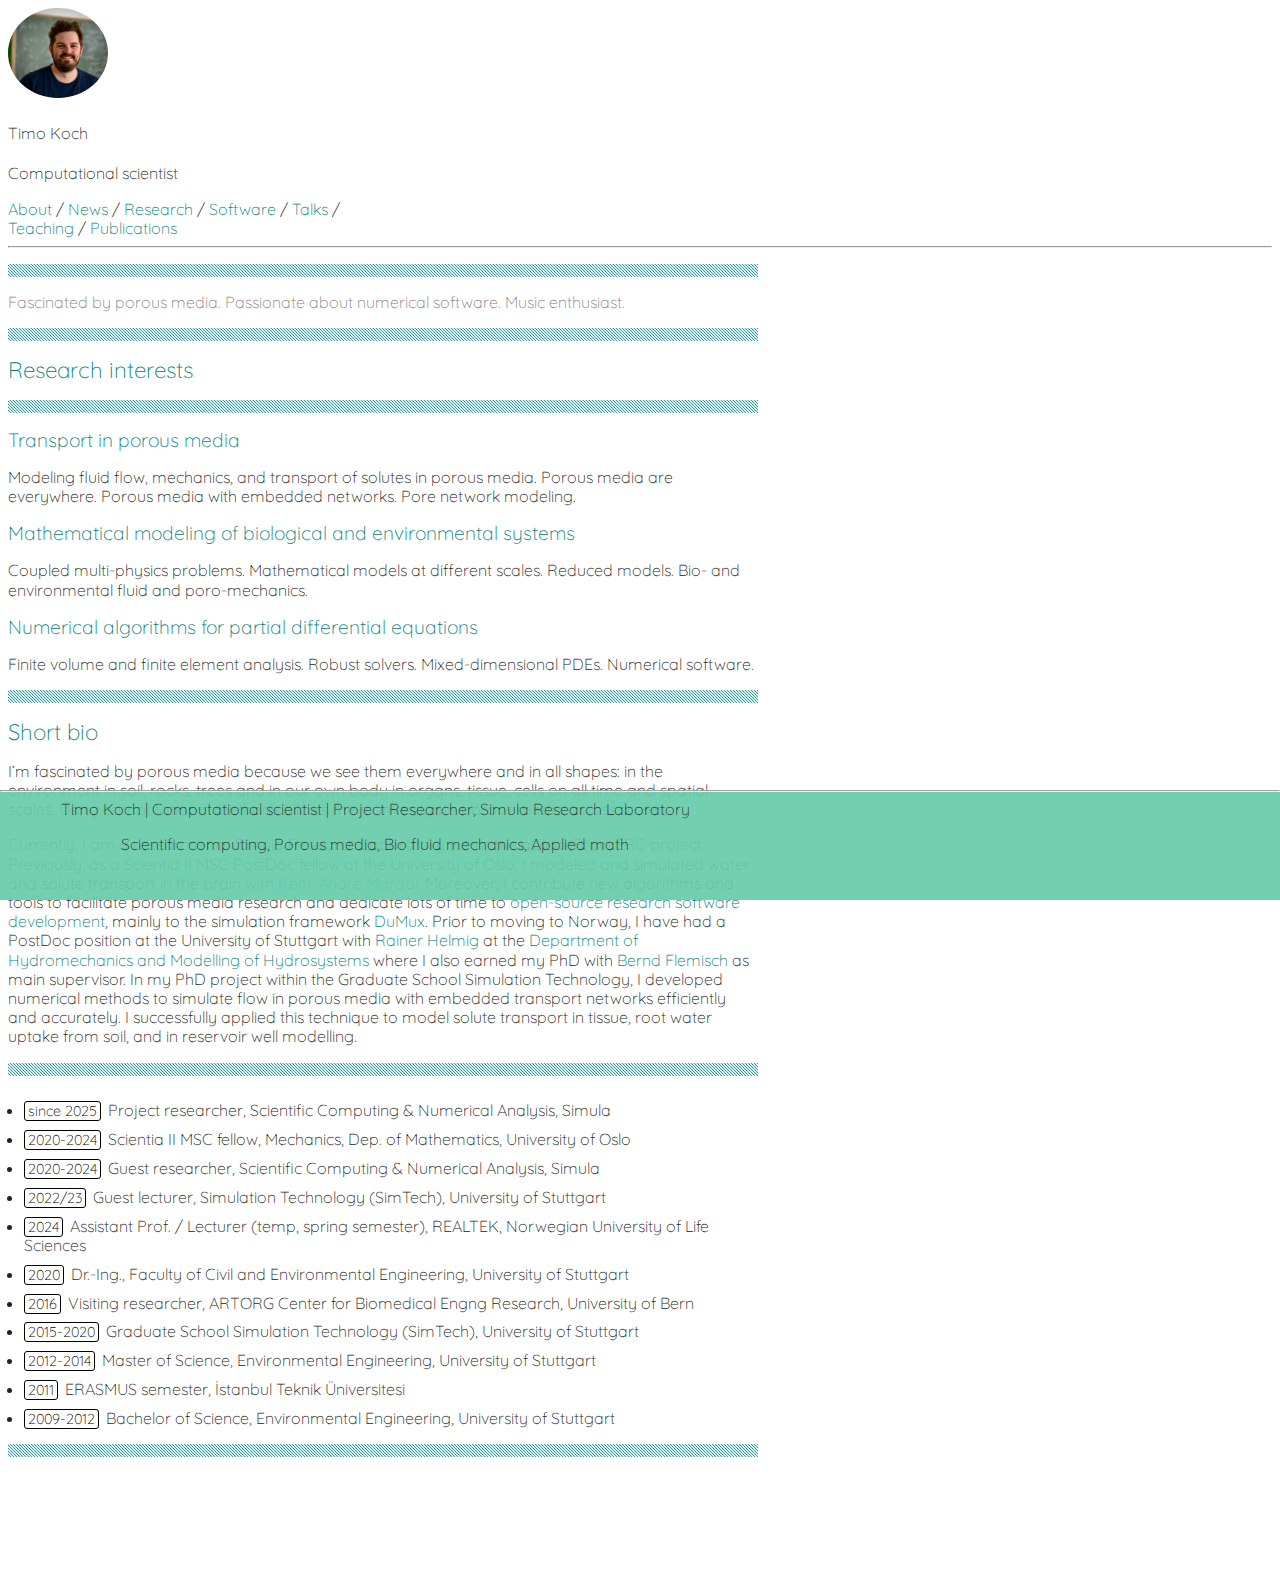
<file: index.html>
<!DOCTYPE html>
<html lang=""><head>
	<meta name="generator" content="Hugo 0.111.3">
    <meta charset="utf-8">
    <meta name="viewport" content="width=device-width, initial-scale=1, shrink-to-fit=no">

    <title>Introduction</title>
    <meta name="description" content="Computational scientist">
    <meta name="author" content='Timo Koch'>

    
    <link rel="stylesheet" href="http://fonts.googleapis.com/css?family=Quicksand:300,400,500,600,700">
    <link rel="stylesheet" href="https://cdn.jsdelivr.net/npm/bootstrap@4.5.3/dist/css/bootstrap.min.css" integrity="sha384-TX8t27EcRE3e/ihU7zmQxVncDAy5uIKz4rEkgIXeMed4M0jlfIDPvg6uqKI2xXr2" crossorigin="anonymous">
    <link rel="stylesheet" href="https://cdnjs.cloudflare.com/ajax/libs/font-awesome/5.15.3/css/all.min.css" integrity="sha512-iBBXm8fW90+nuLcSKlbmrPcLa0OT92xO1BIsZ+ywDWZCvqsWgccV3gFoRBv0z+8dLJgyAHIhR35VZc2oM/gI1w==" crossorigin="anonymous">

    <link rel="stylesheet" href="/sass/researcher.min.css">

    
        <link rel="icon" type="image/ico" href="https://timokoch.github.io/favicon.ico">
    

    <link rel="alternate" type="application/rss+xml" href="https://timokoch.github.io/index.xml" title="Timo Koch" />
    
        
<script async src="https://www.googletagmanager.com/gtag/js?id=G-N1Q4Q20Q38"></script>
<script>
var doNotTrack = false;
if (!doNotTrack) {
	window.dataLayer = window.dataLayer || [];
	function gtag(){dataLayer.push(arguments);}
	gtag('js', new Date());
	gtag('config', 'G-N1Q4Q20Q38', { 'anonymize_ip': false });
}
</script>

    
</head>

    <body><div class="container mt-3">
    <nav class="navbar navbar-expand flex-column flex-sm-row text-nowrap p-0">
        <a class="navbar-brand mx-0 mr-ms-auto mb-1" href="https://timokoch.github.io/" title="Timo Koch">
            <div class="navbar-nav flex-row justify-content-center">
                <div class="pl-2 pr-4">
                    
                        <img src="https://timokoch.github.io/timo3.jpeg" alt="logo" width="100px" style="border-radius: 50%;">
                    
                </div>
                <div class="mt-4 pr-4">
                    <h4>Timo Koch</h4>
                    <p class="flex-wrap">Computational scientist</p>
                </div>
            </div>
        </a>
        <div class="navbar-nav flex-row flex-wrap justify-content-center" style="max-width: 350px;">
            
                
                
                    <a class="nav-item nav-link" href="/" title="About">
                        About
                    </a>
                    
                        <span class="nav-item navbar-text mx-1">/</span>
                    
                
                    <a class="nav-item nav-link" href="/news" title="News">
                        News
                    </a>
                    
                        <span class="nav-item navbar-text mx-1">/</span>
                    
                
                    <a class="nav-item nav-link" href="/research" title="Research">
                        Research
                    </a>
                    
                        <span class="nav-item navbar-text mx-1">/</span>
                    
                
                    <a class="nav-item nav-link" href="/software" title="Software">
                        Software
                    </a>
                    
                        <span class="nav-item navbar-text mx-1">/</span>
                    
                
                    <a class="nav-item nav-link" href="/talks" title="Talks">
                        Talks
                    </a>
                    
                        <span class="nav-item navbar-text mx-1">/</span>
                    
                
                    <a class="nav-item nav-link" href="/teaching" title="Teaching">
                        Teaching
                    </a>
                    
                        <span class="nav-item navbar-text mx-1">/</span>
                    
                
                    <a class="nav-item nav-link" href="/publications" title="Publications">
                        Publications
                    </a>
                    
                
            
        </div>
    </nav>
</div>
<hr>
<div id="content">
<div class="container bottom-footer-margin pb-5">
    <hr>
<p><span style="color:gray">Fascinated by porous media. Passionate about numerical software. Music enthusiast. </span></p>
<hr>
<h3 id="span-stylecolor008080research-interestsspan"><span style="color:#008080">Research interests</span></h3>
<hr>
<h4 id="span-stylecolor008080transport-in-porous-mediaspan"><span style="color:#008080">Transport in porous media</span></h4>
<p>Modeling fluid flow, mechanics, and transport of solutes
in porous media. Porous media are everywhere. Porous media
with embedded networks. Pore network modeling.</p>
<h4 id="span-stylecolor008080mathematical-modeling-of-biological-and-environmental-systemsspan"><span style="color:#008080">Mathematical modeling of biological and environmental systems</span></h4>
<p>Coupled multi-physics problems. Mathematical models at different scales.
Reduced models. Bio- and environmental fluid and poro-mechanics.</p>
<h4 id="span-stylecolor008080numerical-algorithms-for-partial-differential-equationsspan"><span style="color:#008080">Numerical algorithms for partial differential equations</span></h4>
<p>Finite volume and finite element analysis. Robust solvers.
Mixed-dimensional PDEs. Numerical software.</p>
<hr>
<h3 id="span-stylecolor008080short-biospan"><span style="color:#008080">Short bio</span></h3>
<p>I&rsquo;m fascinated by porous media because we see them everywhere and in all shapes: in the environment in soil,
rocks, trees and in our own body in organs, tissue, cells on all time and spatial scales. Using computational
methods allows me to investigate porous media across scales.</p>
<p>Currently, I am a researcher at Simula Research Laboratory within the aCleanBrain ERC project.
Previously, as a Scientia II MSC PostDoc fellow at the University of Oslo,
I modeled and simulated water and solute transport in the brain with <a href="https://kent-and.github.io/">Kent-Andre Mardal</a>.
Moreover, I contribute new algorithms and tools to facilitate porous media research
and dedicate lots of time to <a href="/software">open-source research software development</a>,
mainly to the simulation framework <a href="https://dumux.org">DuMux</a>.
Prior to moving to Norway, I have had a PostDoc position at the University of Stuttgart
with <a href="https://www.iws.uni-stuttgart.de/en/institute/team/Helmig-00008/">Rainer Helmig</a>
at the <a href="https://www.iws.uni-stuttgart.de/en/lh2/">Department of Hydromechanics and Modelling of Hydrosystems</a>
where I also earned my PhD with <a href="https://www.iws.uni-stuttgart.de/en/institute/team/Flemisch-00002/">Bernd Flemisch</a> as main supervisor.
In my PhD project within the Graduate School Simulation Technology,
I developed numerical methods to simulate flow in porous media with embedded transport networks
efficiently and accurately. I successfully applied this technique to model solute transport in tissue,
root water uptake from soil, and in reservoir well modelling.</p>
<hr>
<ul>
<li><span class="date">since 2025</span> Project researcher, Scientific Computing &amp; Numerical Analysis, Simula</li>
<li><span class="date">2020-2024</span> Scientia II MSC fellow, Mechanics, Dep. of Mathematics, University of Oslo</li>
<li><span class="date">2020-2024</span> Guest researcher, Scientific Computing &amp; Numerical Analysis, Simula</li>
<li><span class="date">2022/23</span> Guest lecturer, Simulation Technology (SimTech), University of Stuttgart</li>
<li><span class="date">2024</span> Assistant Prof. / Lecturer (temp, spring semester), REALTEK, Norwegian University of Life Sciences</li>
<li><span class="date">2020</span> Dr.-Ing., Faculty of Civil and Environmental Engineering, University of Stuttgart</li>
<li><span class="date">2016</span> Visiting researcher, ARTORG Center for Biomedical Engng Research, University of Bern</li>
<li><span class="date">2015-2020</span> Graduate School Simulation Technology (SimTech), University of Stuttgart</li>
<li><span class="date">2012-2014</span> Master of Science, Environmental Engineering, University of Stuttgart</li>
<li><span class="date">2011</span> ERASMUS semester, İstanbul Teknik Üniversitesi</li>
<li><span class="date">2009-2012</span> Bachelor of Science, Environmental Engineering, University of Stuttgart</li>
</ul>
<hr>

</div>

        </div><div id="footer">
    <hr>
    <div class="container text-center mb-2">
        
            <a href="mailto:timok@simula.no" class="fa fa-envelope fa-2x" title="E-mail"></a>
        
            <a href="https://scholar.google.com/citations?user=NS_6FmUAAAAJ&amp;hl=en&amp;oi=ao" class="fa fa-graduation-cap fa-2x" title="Google scholar"></a>
        
            <a href="https://www.researchgate.net/profile/Timo-Koch-2" class="fab fa-researchgate fa-2x" title="ResearchGate"></a>
        
            <a href="https://github.com/timokoch" class="fab fa-github fa-2x" title="GitHub"></a>
        
            <a href="https://www.linkedin.com/in/timo-koch-38944283/" class="fab fa-linkedin fa-2x" title="LinkedIn"></a>
        
            <a href="https://orcid.org/0000-0003-4776-5222" class="fab fa-orcid fa-2x" title="Orcid ID"></a>
        
        <a href="">
    </div>
    
        <div class="container text-center">
            <a href="https://www.simula.no/people/timok" title="Timo Koch">Timo Koch</a>
            | <a href="https://scholar.google.com/citations?user=NS_6FmUAAAAJ&amp;hl=en&amp;oi=ao" title="Computational scientist">Computational scientist</a>
            | <a href="https://www.simula.no/people/timok" title="Project Researcher, Simula Research Laboratory">Project Researcher, Simula Research Laboratory</a>
            <p> Scientific computing, Porous media, Bio fluid mechanics, Applied math </p>
        </div>
    
</div>
</body>
</html>
</file>
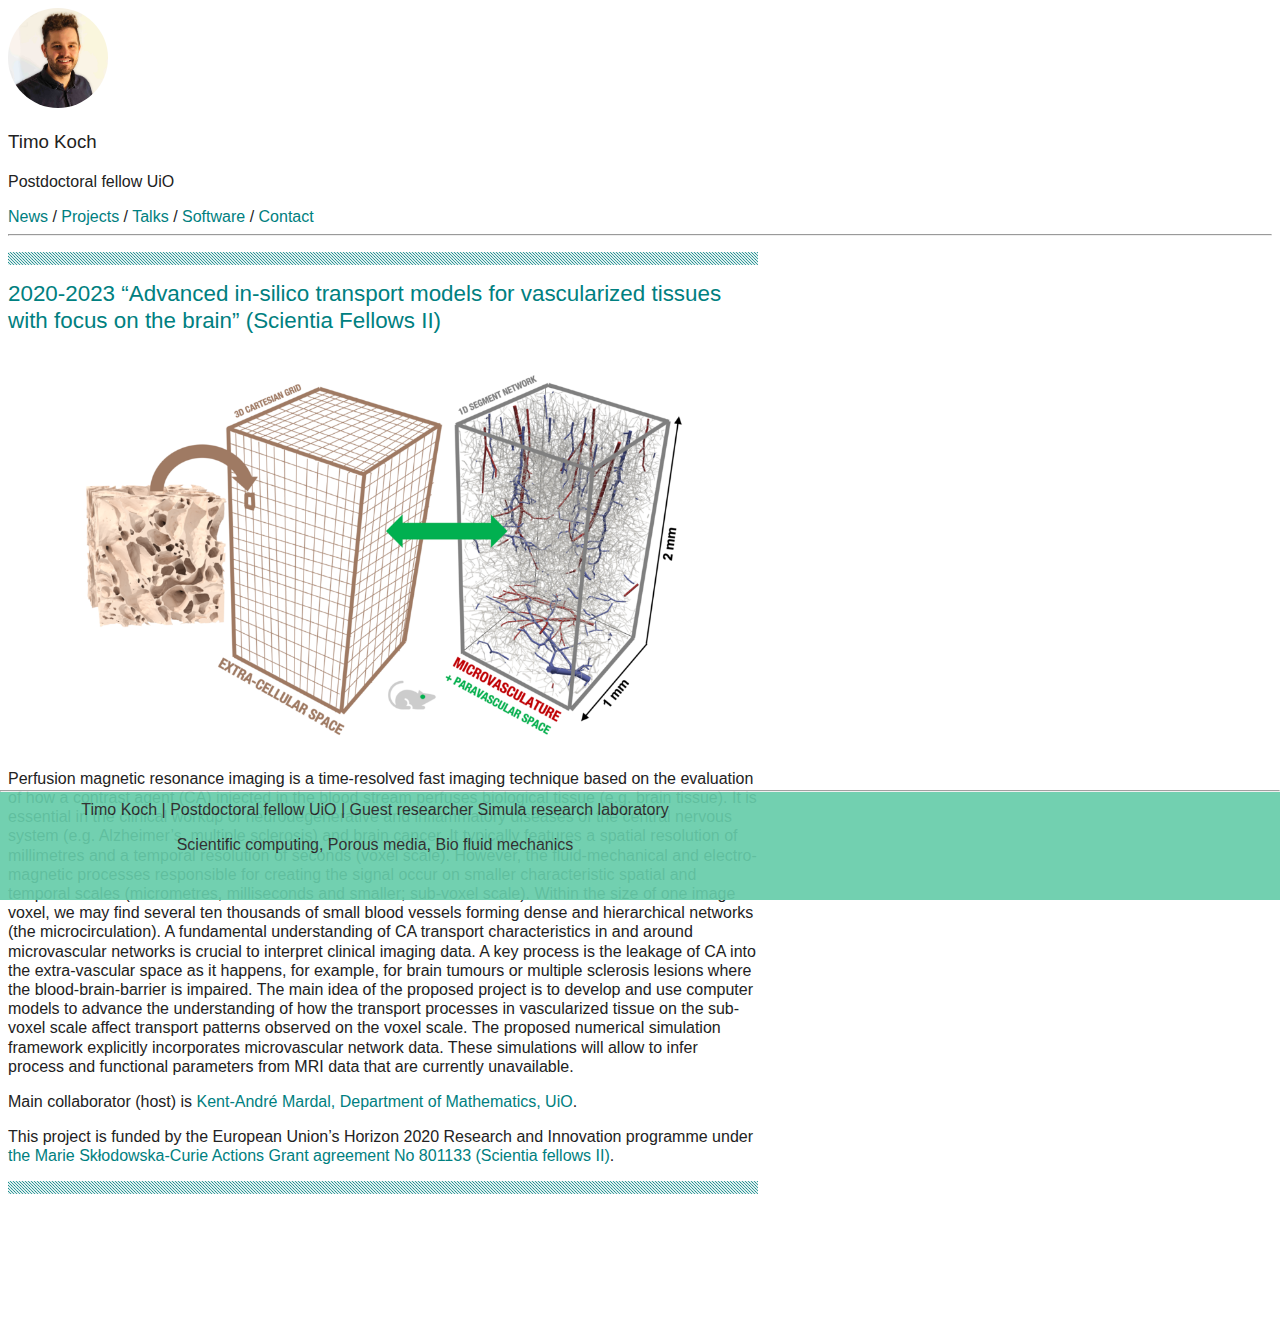
<file: projects/index.html>
<!DOCTYPE html>
<html lang=""><head>
    <meta charset="utf-8">
    <meta name="viewport" content="width=device-width, initial-scale=1, shrink-to-fit=no">

    <title>Projects</title>
    <meta name="description" content="Timo Koch: researcher in scientific computing">
    <meta name="author" content='Timo Koch'>

    <link href="https://fonts.googleapis.com/css2?family=Inconsolata:wght@400;700&display=swap" rel="stylesheet">
    <link rel="stylesheet" href="https://cdn.jsdelivr.net/npm/bootstrap@4.5.3/dist/css/bootstrap.min.css" integrity="sha384-TX8t27EcRE3e/ihU7zmQxVncDAy5uIKz4rEkgIXeMed4M0jlfIDPvg6uqKI2xXr2" crossorigin="anonymous">
    <link rel="stylesheet" href="https://cdnjs.cloudflare.com/ajax/libs/font-awesome/5.15.3/css/all.min.css" integrity="sha512-iBBXm8fW90+nuLcSKlbmrPcLa0OT92xO1BIsZ+ywDWZCvqsWgccV3gFoRBv0z+8dLJgyAHIhR35VZc2oM/gI1w==" crossorigin="anonymous">

    
    <link rel="stylesheet" href="/sass/researcher.min.css">

    
        <link rel="icon" type="image/ico" href="https://timokoch.github.io/favicon.ico">
    

    
        
<script async src="https://www.googletagmanager.com/gtag/js?id=G-N1Q4Q20Q38"></script>
<script>
var doNotTrack = false;
if (!doNotTrack) {
	window.dataLayer = window.dataLayer || [];
	function gtag(){dataLayer.push(arguments);}
	gtag('js', new Date());
	gtag('config', 'G-N1Q4Q20Q38', { 'anonymize_ip': false });
}
</script>

    
</head>

    <body><div class="container mt-5">
    <nav class="navbar navbar-expand-sm flex-column flex-sm-row text-nowrap p-0">
        <a class="navbar-brand mx-0 mr-sm-auto" href="https://timokoch.github.io/" title="Timo Koch">
            <div class="navbar-nav flex-row flex-wrap justify-content-center">
                <div class="pr-4">
                    
                        <img src="https://timokoch.github.io/timo.jpeg" alt="logo" width="100px" style="border-radius: 50%;">
                    
                </div>
                <div class="mt-4">
                    <h3>Timo Koch</h3>
                    <p>Postdoctoral fellow UiO</p>
                </div>
            </div>
        </a>
        <div class="navbar-nav flex-row flex-wrap justify-content-center">
            
                
                
                    <a class="nav-item nav-link" href="/" title="News">
                        News
                    </a>
                    
                        <span class="nav-item navbar-text mx-1">/</span>
                    
                
                    <a class="nav-item nav-link" href="/projects" title="Projects">
                        Projects
                    </a>
                    
                        <span class="nav-item navbar-text mx-1">/</span>
                    
                
                    <a class="nav-item nav-link" href="/talks" title="Talks">
                        Talks
                    </a>
                    
                        <span class="nav-item navbar-text mx-1">/</span>
                    
                
                    <a class="nav-item nav-link" href="/software" title="Software">
                        Software
                    </a>
                    
                        <span class="nav-item navbar-text mx-1">/</span>
                    
                
                    <a class="nav-item nav-link" href="https://www.mn.uio.no/math/english/people/aca/timokoch/" title="Contact">
                        Contact
                    </a>
                    
                
            
        </div>
    </nav>
</div>
<hr>
<div id="content">
<div class="container bottom-footer-margin">
    <hr>
<h3 id="2020-2023-advanced-in-silico-transport-models-for-vascularized-tissues-with-focus-on-the-brain-scientia-fellows-ii">2020-2023 &ldquo;Advanced in-silico transport models for vascularized tissues with focus on the brain&rdquo; (Scientia Fellows II)</h3>
<p><img src="../1d-3d-brain-small.png" alt="1d3d"></p>
<p>Perfusion magnetic resonance imaging is a time-resolved fast imaging technique based on the evaluation of how a contrast agent (CA) injected in the blood stream perfuses biological tissue (e.g. brain tissue). It is essential in the clinical workup of neurodegenerative and inflammatory diseases of the central nervous system (e.g. Alzheimer’s, multiple sclerosis) and brain cancer. It typically features a spatial resolution of millimetres and a temporal resolution of seconds (voxel scale). However, the fluid-mechanical and electro-magnetic processes responsible for creating the signal occur on smaller characteristic spatial and temporal scales (micrometres, milliseconds and smaller; sub-voxel scale). Within the size of one image voxel, we may find several ten thousands of small blood vessels forming dense and hierarchical networks (the microcirculation). A fundamental understanding of CA transport characteristics in and around microvascular networks is crucial to interpret clinical imaging data. A key process is the leakage of CA into the extra-vascular space as it happens, for example, for brain tumours or multiple sclerosis lesions where the blood-brain-barrier is impaired.
The main idea of the proposed project is to develop and use computer models to advance the understanding of how the transport processes in vascularized tissue on the sub-voxel scale affect transport patterns observed on the voxel scale. The proposed numerical simulation framework explicitly incorporates microvascular network data. These simulations will allow to infer process and functional parameters from MRI data that are currently unavailable.</p>
<p>Main collaborator (host) is <a href="https://kent-and.github.io/projects.html">Kent-André Mardal, Department of Mathematics, UiO</a>.</p>
<p>This project is funded by the European Union’s Horizon 2020 Research and Innovation programme under <a href="https://www.med.uio.no/english/research/scientia-fellows/">the Marie Skłodowska-Curie Actions Grant agreement No 801133 (Scientia fellows II)</a>.</p>
<hr>

</div>

        </div><div id="footer">
    <hr>
    <div class="container text-center mb-2">
        
            <a href="mailto:timokoch@uio.no" class="fa fa-envelope fa-2x" title="E-mail"></a>
        
            <a href="https://scholar.google.com/citations?user=NS_6FmUAAAAJ&amp;hl=en&amp;oi=ao" class="fa fa-graduation-cap fa-2x" title="Google scholar"></a>
        
            <a href="https://www.researchgate.net/profile/Timo-Koch-2" class="fab fa-researchgate fa-2x" title="ResearchGate"></a>
        
            <a href="https://github.com/timokoch" class="fab fa-github fa-2x" title="GitHub"></a>
        
            <a href="https://www.linkedin.com/in/timo-koch-38944283/" class="fab fa-linkedin fa-2x" title="LinkedIn"></a>
        
            <a href="https://orcid.org/0000-0003-4776-5222" class="fab fa-orcid fa-2x" title="Orcid ID"></a>
        
        <a href="">
    </div>
    
        <div class="container text-center">
            <a href="https://www.mn.uio.no/math/english/people/aca/timokoch/" title="Timo Koch">Timo Koch</a>
            | <a href="https://www.mn.uio.no/math/english/people/aca/timokoch/" title="Postdoctoral fellow UiO">Postdoctoral fellow UiO</a>
            | <a href="https://www.simula.no/user/121797" title="Guest researcher Simula research laboratory">Guest researcher Simula research laboratory</a>
            <p> Scientific computing, Porous media, Bio fluid mechanics </p>
        </div>
    
</div>
</body>
</html>
</file>
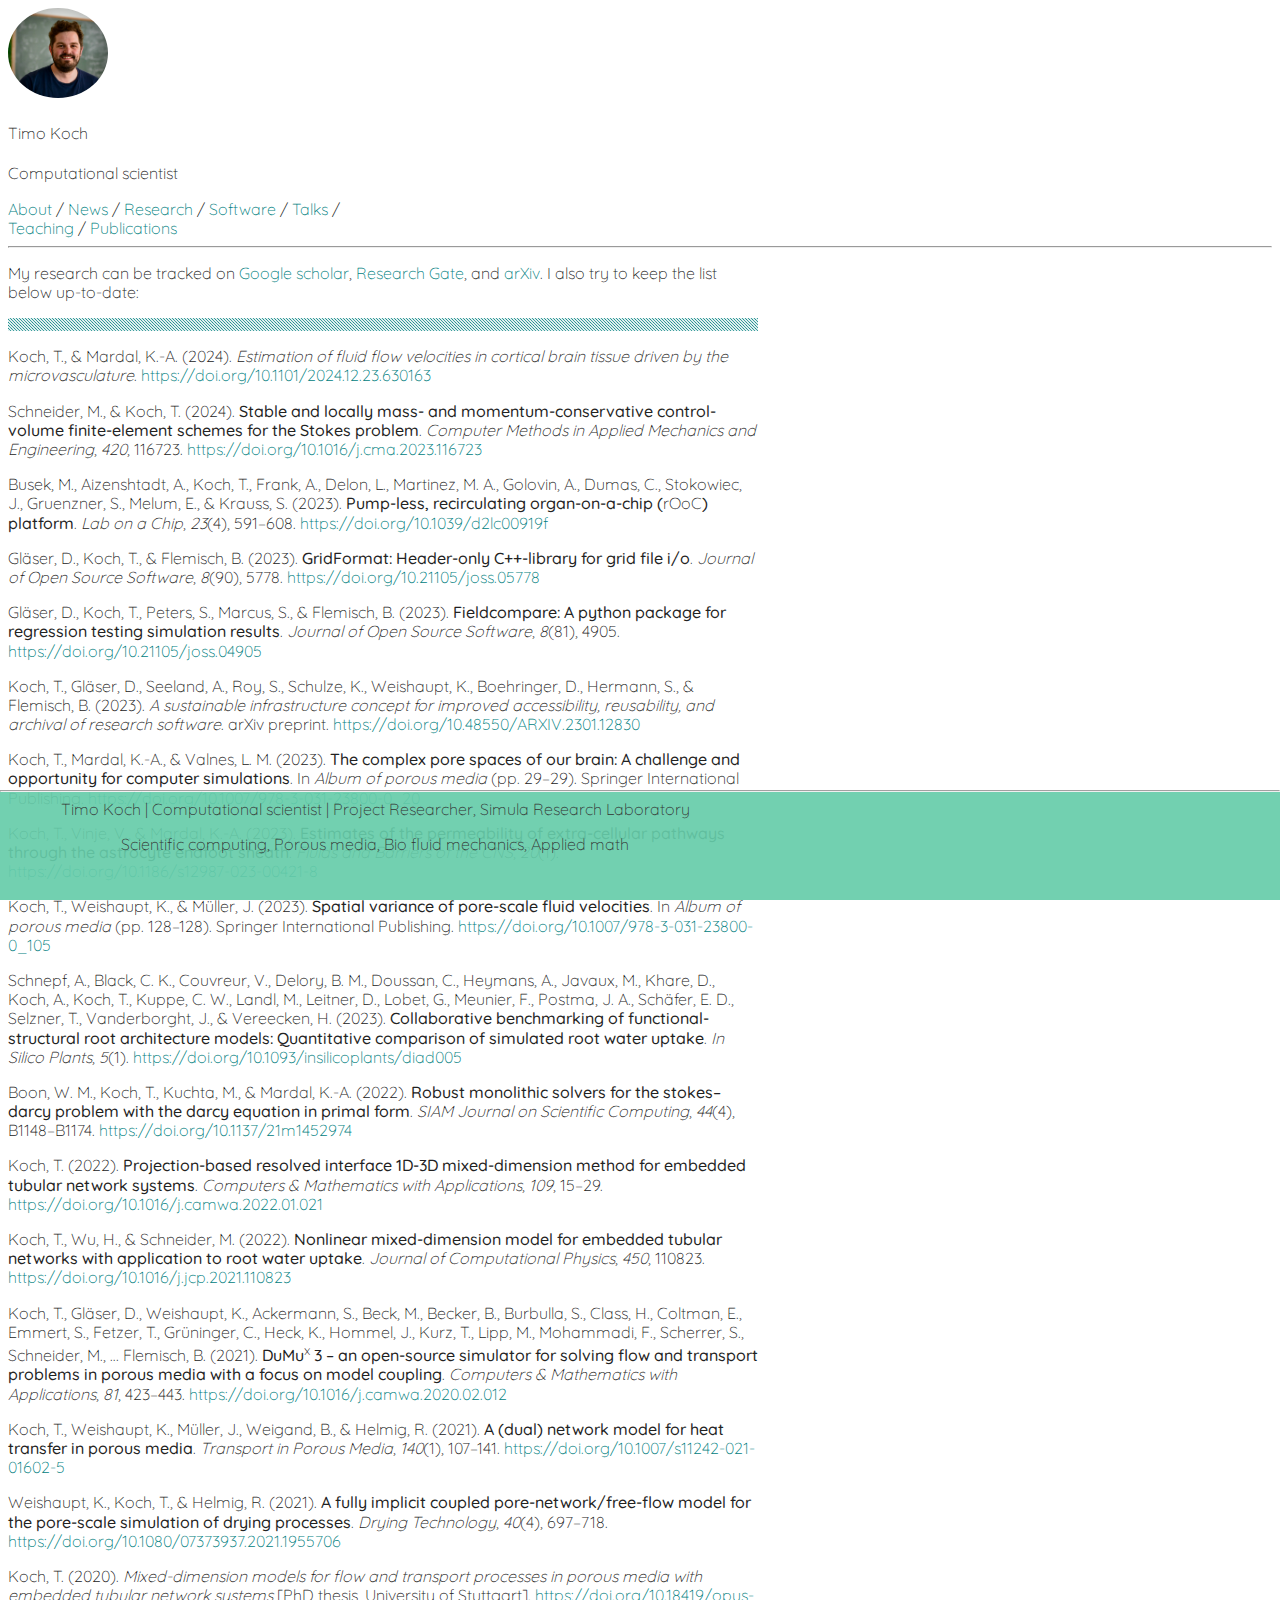
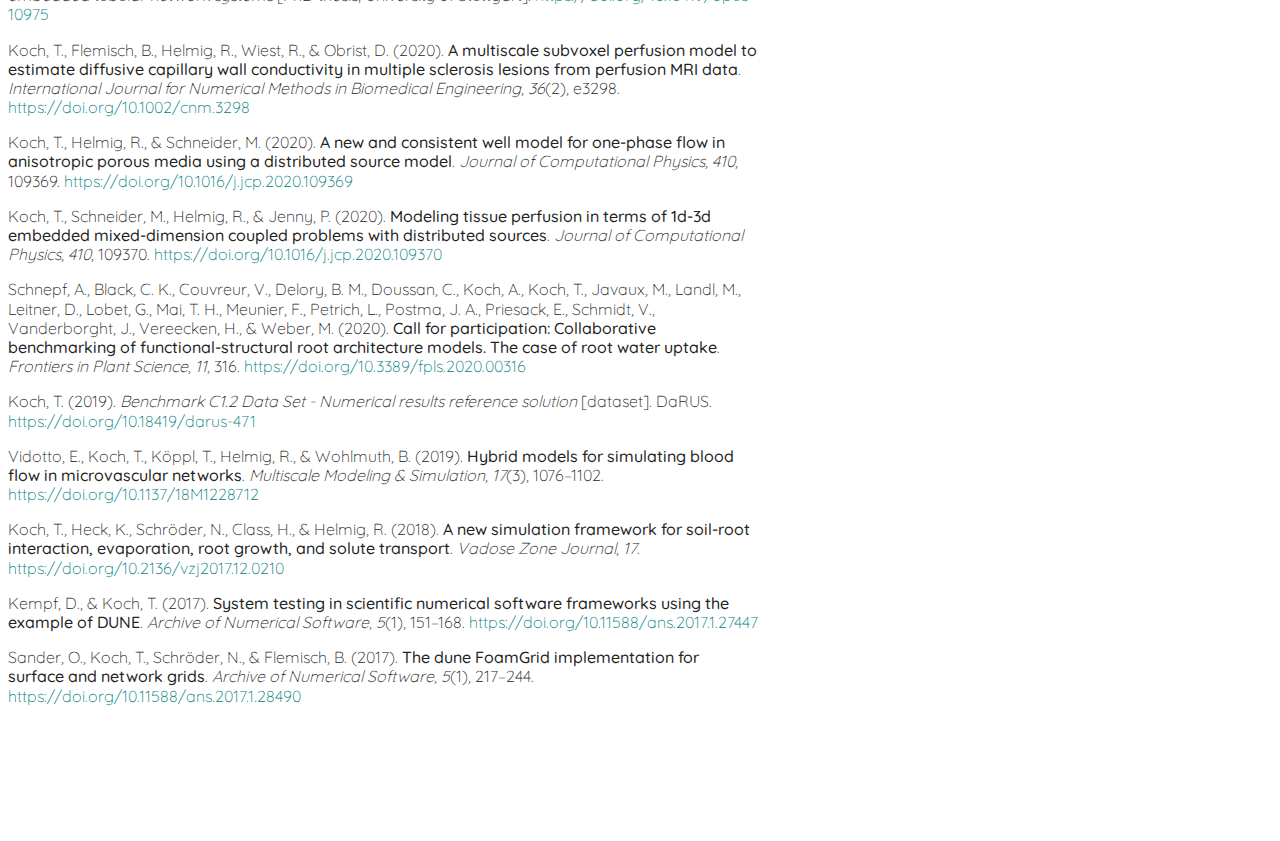
<file: publications/index.html>
<!DOCTYPE html>
<html lang=""><head>
    <meta charset="utf-8">
    <meta name="viewport" content="width=device-width, initial-scale=1, shrink-to-fit=no">

    <title></title>
    <meta name="description" content="Computational scientist">
    <meta name="author" content='Timo Koch'>

    
    <link rel="stylesheet" href="http://fonts.googleapis.com/css?family=Quicksand:300,400,500,600,700">
    <link rel="stylesheet" href="https://cdn.jsdelivr.net/npm/bootstrap@4.5.3/dist/css/bootstrap.min.css" integrity="sha384-TX8t27EcRE3e/ihU7zmQxVncDAy5uIKz4rEkgIXeMed4M0jlfIDPvg6uqKI2xXr2" crossorigin="anonymous">
    <link rel="stylesheet" href="https://cdnjs.cloudflare.com/ajax/libs/font-awesome/5.15.3/css/all.min.css" integrity="sha512-iBBXm8fW90+nuLcSKlbmrPcLa0OT92xO1BIsZ+ywDWZCvqsWgccV3gFoRBv0z+8dLJgyAHIhR35VZc2oM/gI1w==" crossorigin="anonymous">

    <link rel="stylesheet" href="/sass/researcher.min.css">

    
        <link rel="icon" type="image/ico" href="https://timokoch.github.io/favicon.ico">
    

    
        
<script async src="https://www.googletagmanager.com/gtag/js?id=G-N1Q4Q20Q38"></script>
<script>
var doNotTrack = false;
if (!doNotTrack) {
	window.dataLayer = window.dataLayer || [];
	function gtag(){dataLayer.push(arguments);}
	gtag('js', new Date());
	gtag('config', 'G-N1Q4Q20Q38', { 'anonymize_ip': false });
}
</script>

    
</head>

    <body><div class="container mt-3">
    <nav class="navbar navbar-expand flex-column flex-sm-row text-nowrap p-0">
        <a class="navbar-brand mx-0 mr-ms-auto mb-1" href="https://timokoch.github.io/" title="Timo Koch">
            <div class="navbar-nav flex-row justify-content-center">
                <div class="pl-2 pr-4">
                    
                        <img src="https://timokoch.github.io/timo3.jpeg" alt="logo" width="100px" style="border-radius: 50%;">
                    
                </div>
                <div class="mt-4 pr-4">
                    <h4>Timo Koch</h4>
                    <p class="flex-wrap">Computational scientist</p>
                </div>
            </div>
        </a>
        <div class="navbar-nav flex-row flex-wrap justify-content-center" style="max-width: 350px;">
            
                
                
                    <a class="nav-item nav-link" href="/" title="About">
                        About
                    </a>
                    
                        <span class="nav-item navbar-text mx-1">/</span>
                    
                
                    <a class="nav-item nav-link" href="/news" title="News">
                        News
                    </a>
                    
                        <span class="nav-item navbar-text mx-1">/</span>
                    
                
                    <a class="nav-item nav-link" href="/research" title="Research">
                        Research
                    </a>
                    
                        <span class="nav-item navbar-text mx-1">/</span>
                    
                
                    <a class="nav-item nav-link" href="/software" title="Software">
                        Software
                    </a>
                    
                        <span class="nav-item navbar-text mx-1">/</span>
                    
                
                    <a class="nav-item nav-link" href="/talks" title="Talks">
                        Talks
                    </a>
                    
                        <span class="nav-item navbar-text mx-1">/</span>
                    
                
                    <a class="nav-item nav-link" href="/teaching" title="Teaching">
                        Teaching
                    </a>
                    
                        <span class="nav-item navbar-text mx-1">/</span>
                    
                
                    <a class="nav-item nav-link" href="/publications" title="Publications">
                        Publications
                    </a>
                    
                
            
        </div>
    </nav>
</div>
<hr>
<div id="content">
<div class="container bottom-footer-margin">
    <p>My research can be tracked on <a href="https://scholar.google.de/citations?user=NS_6FmUAAAAJ&amp;hl=no&amp;oi=ao">Google
scholar</a>,
<a href="https://www.researchgate.net/profile/Timo-Koch-2">Research Gate</a>, and
<a href="https://arxiv.org/search/?query=Koch%2C+Timo&amp;searchtype=author&amp;abstracts=hide&amp;order=-announced_date_first&amp;size=50">arXiv</a>.
I also try to keep the list below up-to-date:</p>
<hr>
<p>Koch, T., &amp; Mardal, K.-A. (2024). <em>Estimation of fluid flow velocities
in cortical brain tissue driven by the microvasculature</em>.
<a href="https://doi.org/10.1101/2024.12.23.630163">https://doi.org/10.1101/2024.12.23.630163</a></p>
<p>Schneider, M., &amp; Koch, T. (2024). <strong>Stable and locally mass- and
momentum-conservative control-volume finite-element schemes for the
Stokes problem</strong>. <em>Computer Methods in Applied Mechanics and
Engineering</em>, <em>420</em>, 116723. <a href="https://doi.org/10.1016/j.cma.2023.116723">https://doi.org/10.1016/j.cma.2023.116723</a></p>
<p>Busek, M., Aizenshtadt, A., Koch, T., Frank, A., Delon, L., Martinez, M.
A., Golovin, A., Dumas, C., Stokowiec, J., Gruenzner, S., Melum, E., &amp;
Krauss, S. (2023). <strong>Pump-less, recirculating organ-on-a-chip
(<span class="nocase">rOoC</span>) platform</strong>. <em>Lab on a Chip</em>, <em>23</em>(4),
591–608. <a href="https://doi.org/10.1039/d2lc00919f">https://doi.org/10.1039/d2lc00919f</a></p>
<p>Gläser, D., Koch, T., &amp; Flemisch, B. (2023). <strong>GridFormat: Header-only
C++-library for grid file i/o</strong>. <em>Journal of Open Source Software</em>,
<em>8</em>(90), 5778. <a href="https://doi.org/10.21105/joss.05778">https://doi.org/10.21105/joss.05778</a></p>
<p>Gläser, D., Koch, T., Peters, S., Marcus, S., &amp; Flemisch, B. (2023).
<strong>Fieldcompare: A python package for regression testing simulation
results</strong>. <em>Journal of Open Source Software</em>, <em>8</em>(81), 4905.
<a href="https://doi.org/10.21105/joss.04905">https://doi.org/10.21105/joss.04905</a></p>
<p>Koch, T., Gläser, D., Seeland, A., Roy, S., Schulze, K., Weishaupt, K.,
Boehringer, D., Hermann, S., &amp; Flemisch, B. (2023). <em>A sustainable
infrastructure concept for improved accessibility, reusability, and
archival of research software</em>. arXiv preprint.
<a href="https://doi.org/10.48550/ARXIV.2301.12830">https://doi.org/10.48550/ARXIV.2301.12830</a></p>
<p>Koch, T., Mardal, K.-A., &amp; Valnes, L. M. (2023). <strong>The complex pore
spaces of our brain: A challenge and opportunity for computer
simulations</strong>. In <em>Album of porous media</em> (pp. 29–29). Springer
International Publishing. <a href="https://doi.org/10.1007/978-3-031-23800-0_20">https://doi.org/10.1007/978-3-031-23800-0_20</a></p>
<p>Koch, T., Vinje, V., &amp; Mardal, K.-A. (2023). <strong>Estimates of the
permeability of extra-cellular pathways through the astrocyte endfoot
sheath</strong>. <em>Fluids and Barriers of the CNS</em>, <em>20</em>(1).
<a href="https://doi.org/10.1186/s12987-023-00421-8">https://doi.org/10.1186/s12987-023-00421-8</a></p>
<p>Koch, T., Weishaupt, K., &amp; Müller, J. (2023). <strong>Spatial variance of
pore-scale fluid velocities</strong>. In <em>Album of porous media</em> (pp. 128–128).
Springer International Publishing.
<a href="https://doi.org/10.1007/978-3-031-23800-0_105">https://doi.org/10.1007/978-3-031-23800-0_105</a></p>
<p>Schnepf, A., Black, C. K., Couvreur, V., Delory, B. M., Doussan, C.,
Heymans, A., Javaux, M., Khare, D., Koch, A., Koch, T., Kuppe, C. W.,
Landl, M., Leitner, D., Lobet, G., Meunier, F., Postma, J. A., Schäfer,
E. D., Selzner, T., Vanderborght, J., &amp; Vereecken, H. (2023).
<strong>Collaborative benchmarking of functional-structural root architecture
models: Quantitative comparison of simulated root water uptake</strong>. <em>In
Silico Plants</em>, <em>5</em>(1). <a href="https://doi.org/10.1093/insilicoplants/diad005">https://doi.org/10.1093/insilicoplants/diad005</a></p>
<p>Boon, W. M., Koch, T., Kuchta, M., &amp; Mardal, K.-A. (2022). <strong>Robust
monolithic solvers for the stokes–darcy problem with the darcy equation
in primal form</strong>. <em>SIAM Journal on Scientific Computing</em>, <em>44</em>(4),
B1148–B1174. <a href="https://doi.org/10.1137/21m1452974">https://doi.org/10.1137/21m1452974</a></p>
<p>Koch, T. (2022). <strong>Projection-based resolved interface 1D-3D
mixed-dimension method for embedded tubular network systems</strong>.
<em>Computers &amp; Mathematics with Applications</em>, <em>109</em>, 15–29.
<a href="https://doi.org/10.1016/j.camwa.2022.01.021">https://doi.org/10.1016/j.camwa.2022.01.021</a></p>
<p>Koch, T., Wu, H., &amp; Schneider, M. (2022). <strong>Nonlinear mixed-dimension
model for embedded tubular networks with application to root water
uptake</strong>. <em>Journal of Computational Physics</em>, <em>450</em>, 110823.
<a href="https://doi.org/10.1016/j.jcp.2021.110823">https://doi.org/10.1016/j.jcp.2021.110823</a></p>
<p>Koch, T., Gläser, D., Weishaupt, K., Ackermann, S., Beck, M., Becker,
B., Burbulla, S., Class, H., Coltman, E., Emmert, S., Fetzer, T.,
Grüninger, C., Heck, K., Hommel, J., Kurz, T., Lipp, M., Mohammadi, F.,
Scherrer, S., Schneider, M., … Flemisch, B. (2021). <strong>DuMu<sup>x</sup> 3
– an open-source simulator for solving flow and transport problems in
porous media with a focus on model coupling</strong>. <em>Computers &amp; Mathematics
with Applications</em>, <em>81</em>, 423–443.
<a href="https://doi.org/10.1016/j.camwa.2020.02.012">https://doi.org/10.1016/j.camwa.2020.02.012</a></p>
<p>Koch, T., Weishaupt, K., Müller, J., Weigand, B., &amp; Helmig, R. (2021).
<strong>A (dual) network model for heat transfer in porous media</strong>. <em>Transport
in Porous Media</em>, <em>140</em>(1), 107–141.
<a href="https://doi.org/10.1007/s11242-021-01602-5">https://doi.org/10.1007/s11242-021-01602-5</a></p>
<p>Weishaupt, K., Koch, T., &amp; Helmig, R. (2021). <strong>A fully implicit coupled
pore-network/free-flow model for the pore-scale simulation of drying
processes</strong>. <em>Drying Technology</em>, <em>40</em>(4), 697–718.
<a href="https://doi.org/10.1080/07373937.2021.1955706">https://doi.org/10.1080/07373937.2021.1955706</a></p>
<p>Koch, T. (2020). <em>Mixed-dimension models for flow and transport
processes in porous media with embedded tubular network systems</em> [PhD
thesis, University of Stuttgart]. <a href="https://doi.org/10.18419/opus-10975">https://doi.org/10.18419/opus-10975</a></p>
<p>Koch, T., Flemisch, B., Helmig, R., Wiest, R., &amp; Obrist, D. (2020). <strong>A
multiscale subvoxel perfusion model to estimate diffusive capillary wall
conductivity in multiple sclerosis lesions from perfusion MRI data</strong>.
<em>International Journal for Numerical Methods in Biomedical Engineering</em>,
<em>36</em>(2), e3298. <a href="https://doi.org/10.1002/cnm.3298">https://doi.org/10.1002/cnm.3298</a></p>
<p>Koch, T., Helmig, R., &amp; Schneider, M. (2020). <strong>A new and consistent
well model for one-phase flow in anisotropic porous media using a
distributed source model</strong>. <em>Journal of Computational Physics</em>, <em>410</em>,
109369. <a href="https://doi.org/10.1016/j.jcp.2020.109369">https://doi.org/10.1016/j.jcp.2020.109369</a></p>
<p>Koch, T., Schneider, M., Helmig, R., &amp; Jenny, P. (2020). <strong>Modeling
tissue perfusion in terms of 1d-3d embedded mixed-dimension coupled
problems with distributed sources</strong>. <em>Journal of Computational Physics</em>,
<em>410</em>, 109370. <a href="https://doi.org/10.1016/j.jcp.2020.109370">https://doi.org/10.1016/j.jcp.2020.109370</a></p>
<p>Schnepf, A., Black, C. K., Couvreur, V., Delory, B. M., Doussan, C.,
Koch, A., Koch, T., Javaux, M., Landl, M., Leitner, D., Lobet, G., Mai,
T. H., Meunier, F., Petrich, L., Postma, J. A., Priesack, E., Schmidt,
V., Vanderborght, J., Vereecken, H., &amp; Weber, M. (2020). <strong>Call for
participation: Collaborative benchmarking of functional-structural root
architecture models. The case of root water uptake</strong>. <em>Frontiers in
Plant Science</em>, <em>11</em>, 316. <a href="https://doi.org/10.3389/fpls.2020.00316">https://doi.org/10.3389/fpls.2020.00316</a></p>
<p>Koch, T. (2019). <em><span class="nocase">Benchmark C1.2 Data Set -
Numerical results reference solution</span></em> [dataset]. DaRUS.
<a href="https://doi.org/10.18419/darus-471">https://doi.org/10.18419/darus-471</a></p>
<p>Vidotto, E., Koch, T., Köppl, T., Helmig, R., &amp; Wohlmuth, B. (2019).
<strong>Hybrid models for simulating blood flow in microvascular networks</strong>.
<em>Multiscale Modeling &amp; Simulation</em>, <em>17</em>(3), 1076–1102.
<a href="https://doi.org/10.1137/18M1228712">https://doi.org/10.1137/18M1228712</a></p>
<p>Koch, T., Heck, K., Schröder, N., Class, H., &amp; Helmig, R. (2018). <strong>A
new simulation framework for soil-root interaction, evaporation, root
growth, and solute transport</strong>. <em>Vadose Zone Journal</em>, <em>17</em>.
<a href="https://doi.org/10.2136/vzj2017.12.0210">https://doi.org/10.2136/vzj2017.12.0210</a></p>
<p>Kempf, D., &amp; Koch, T. (2017). <strong>System testing in scientific numerical
software frameworks using the example of DUNE</strong>. <em>Archive of Numerical
Software</em>, <em>5</em>(1), 151–168. <a href="https://doi.org/10.11588/ans.2017.1.27447">https://doi.org/10.11588/ans.2017.1.27447</a></p>
<p>Sander, O., Koch, T., Schröder, N., &amp; Flemisch, B. (2017). <strong>The dune
FoamGrid implementation for surface and network grids</strong>. <em>Archive of
Numerical Software</em>, <em>5</em>(1), 217–244.
<a href="https://doi.org/10.11588/ans.2017.1.28490">https://doi.org/10.11588/ans.2017.1.28490</a></p>

</div>

        </div><div id="footer">
    <hr>
    <div class="container text-center mb-2">
        
            <a href="mailto:timok@simula.no" class="fa fa-envelope fa-2x" title="E-mail"></a>
        
            <a href="https://scholar.google.com/citations?user=NS_6FmUAAAAJ&amp;hl=en&amp;oi=ao" class="fa fa-graduation-cap fa-2x" title="Google scholar"></a>
        
            <a href="https://www.researchgate.net/profile/Timo-Koch-2" class="fab fa-researchgate fa-2x" title="ResearchGate"></a>
        
            <a href="https://github.com/timokoch" class="fab fa-github fa-2x" title="GitHub"></a>
        
            <a href="https://www.linkedin.com/in/timo-koch-38944283/" class="fab fa-linkedin fa-2x" title="LinkedIn"></a>
        
            <a href="https://orcid.org/0000-0003-4776-5222" class="fab fa-orcid fa-2x" title="Orcid ID"></a>
        
        <a href="">
    </div>
    
        <div class="container text-center">
            <a href="https://www.simula.no/people/timok" title="Timo Koch">Timo Koch</a>
            | <a href="https://scholar.google.com/citations?user=NS_6FmUAAAAJ&amp;hl=en&amp;oi=ao" title="Computational scientist">Computational scientist</a>
            | <a href="https://www.simula.no/people/timok" title="Project Researcher, Simula Research Laboratory">Project Researcher, Simula Research Laboratory</a>
            <p> Scientific computing, Porous media, Bio fluid mechanics, Applied math </p>
        </div>
    
</div>
</body>
</html>
</file>
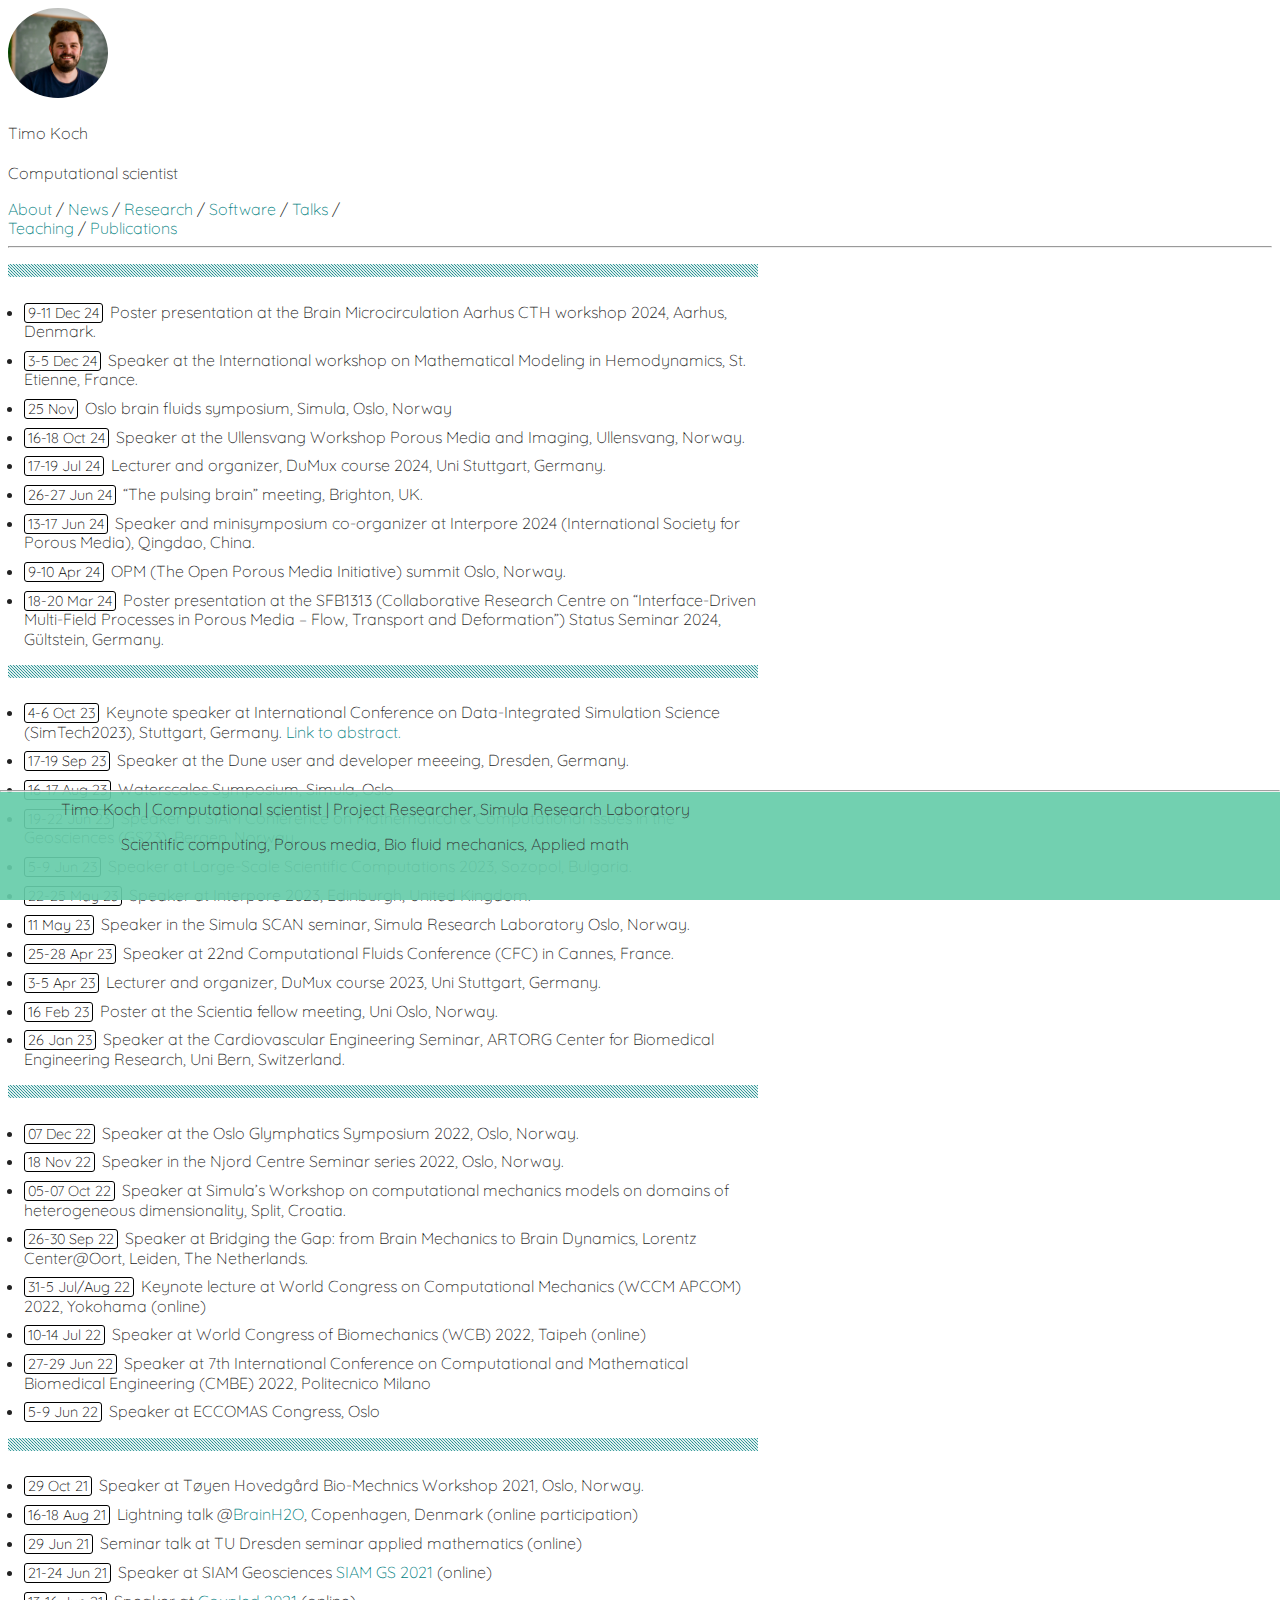
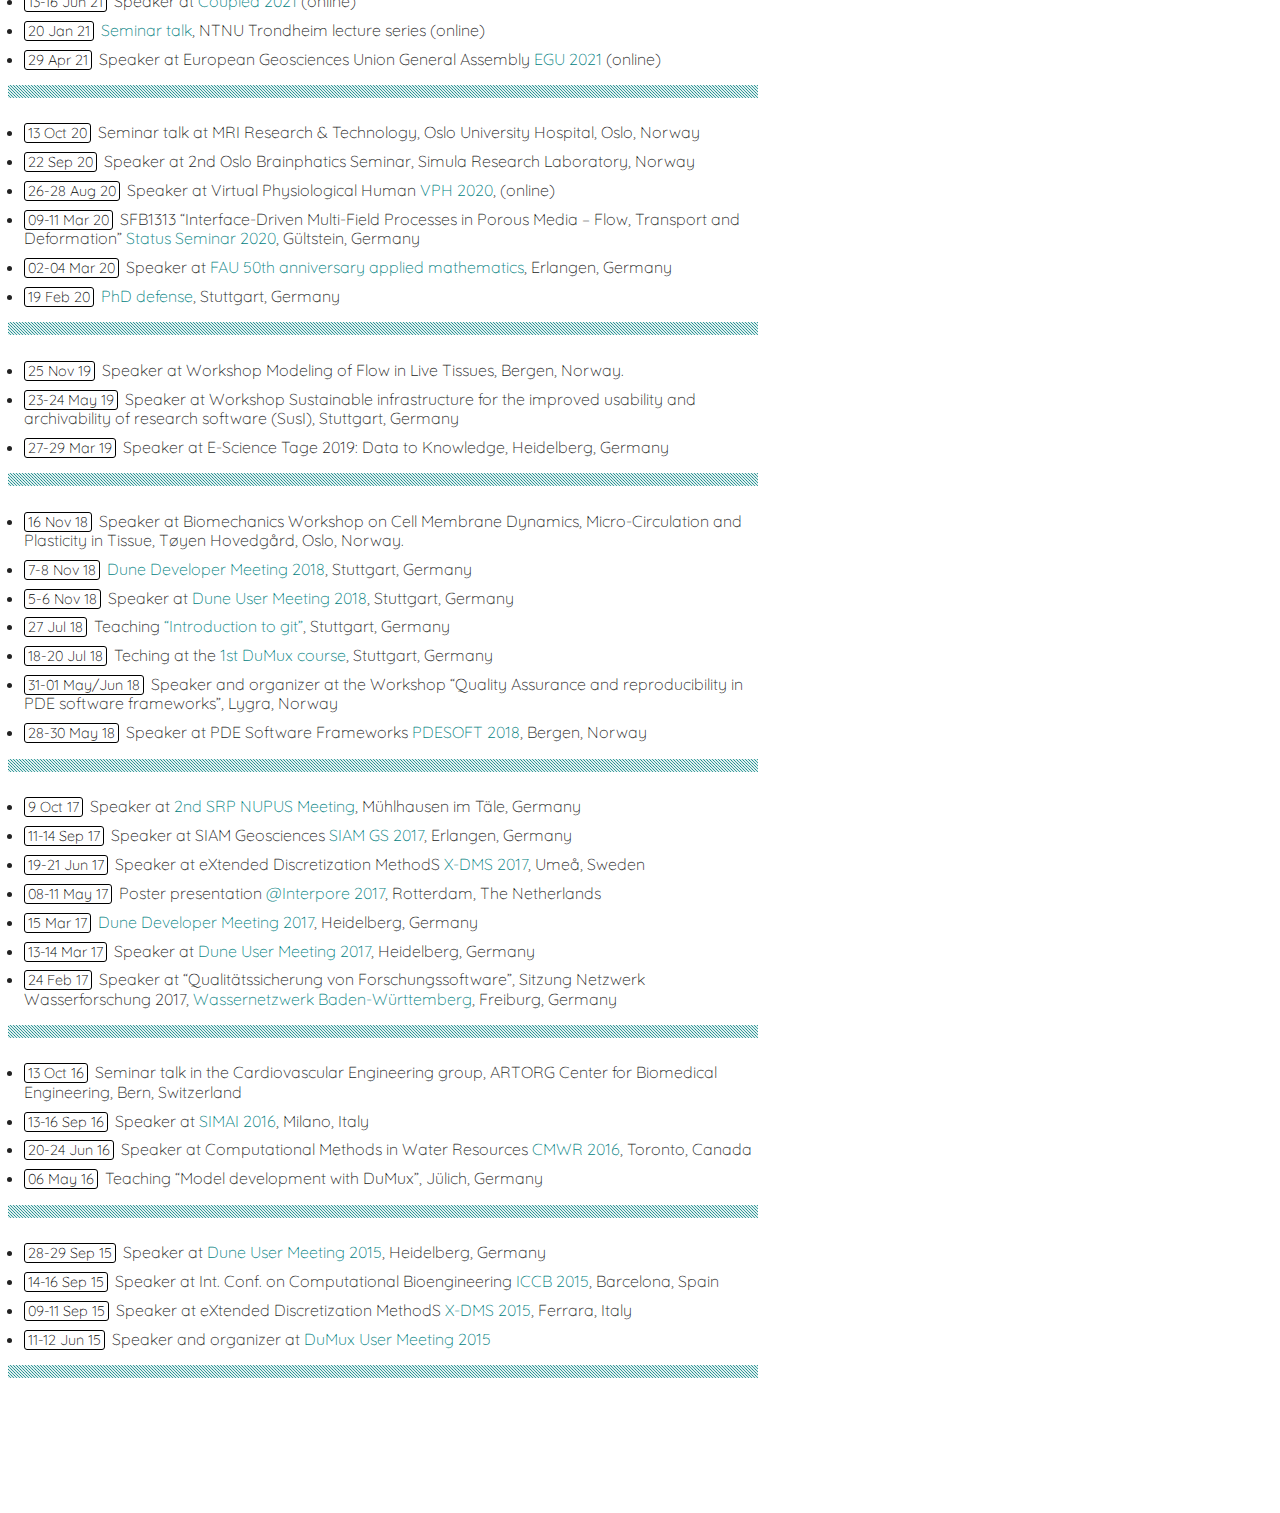
<file: talks/index.html>
<!DOCTYPE html>
<html lang=""><head>
    <meta charset="utf-8">
    <meta name="viewport" content="width=device-width, initial-scale=1, shrink-to-fit=no">

    <title>Talks, Conferences, Workshops</title>
    <meta name="description" content="Computational scientist">
    <meta name="author" content='Timo Koch'>

    
    <link rel="stylesheet" href="http://fonts.googleapis.com/css?family=Quicksand:300,400,500,600,700">
    <link rel="stylesheet" href="https://cdn.jsdelivr.net/npm/bootstrap@4.5.3/dist/css/bootstrap.min.css" integrity="sha384-TX8t27EcRE3e/ihU7zmQxVncDAy5uIKz4rEkgIXeMed4M0jlfIDPvg6uqKI2xXr2" crossorigin="anonymous">
    <link rel="stylesheet" href="https://cdnjs.cloudflare.com/ajax/libs/font-awesome/5.15.3/css/all.min.css" integrity="sha512-iBBXm8fW90+nuLcSKlbmrPcLa0OT92xO1BIsZ+ywDWZCvqsWgccV3gFoRBv0z+8dLJgyAHIhR35VZc2oM/gI1w==" crossorigin="anonymous">

    <link rel="stylesheet" href="/sass/researcher.min.css">

    
        <link rel="icon" type="image/ico" href="https://timokoch.github.io/favicon.ico">
    

    
        
<script async src="https://www.googletagmanager.com/gtag/js?id=G-N1Q4Q20Q38"></script>
<script>
var doNotTrack = false;
if (!doNotTrack) {
	window.dataLayer = window.dataLayer || [];
	function gtag(){dataLayer.push(arguments);}
	gtag('js', new Date());
	gtag('config', 'G-N1Q4Q20Q38', { 'anonymize_ip': false });
}
</script>

    
</head>

    <body><div class="container mt-3">
    <nav class="navbar navbar-expand flex-column flex-sm-row text-nowrap p-0">
        <a class="navbar-brand mx-0 mr-ms-auto mb-1" href="https://timokoch.github.io/" title="Timo Koch">
            <div class="navbar-nav flex-row justify-content-center">
                <div class="pl-2 pr-4">
                    
                        <img src="https://timokoch.github.io/timo3.jpeg" alt="logo" width="100px" style="border-radius: 50%;">
                    
                </div>
                <div class="mt-4 pr-4">
                    <h4>Timo Koch</h4>
                    <p class="flex-wrap">Computational scientist</p>
                </div>
            </div>
        </a>
        <div class="navbar-nav flex-row flex-wrap justify-content-center" style="max-width: 350px;">
            
                
                
                    <a class="nav-item nav-link" href="/" title="About">
                        About
                    </a>
                    
                        <span class="nav-item navbar-text mx-1">/</span>
                    
                
                    <a class="nav-item nav-link" href="/news" title="News">
                        News
                    </a>
                    
                        <span class="nav-item navbar-text mx-1">/</span>
                    
                
                    <a class="nav-item nav-link" href="/research" title="Research">
                        Research
                    </a>
                    
                        <span class="nav-item navbar-text mx-1">/</span>
                    
                
                    <a class="nav-item nav-link" href="/software" title="Software">
                        Software
                    </a>
                    
                        <span class="nav-item navbar-text mx-1">/</span>
                    
                
                    <a class="nav-item nav-link" href="/talks" title="Talks">
                        Talks
                    </a>
                    
                        <span class="nav-item navbar-text mx-1">/</span>
                    
                
                    <a class="nav-item nav-link" href="/teaching" title="Teaching">
                        Teaching
                    </a>
                    
                        <span class="nav-item navbar-text mx-1">/</span>
                    
                
                    <a class="nav-item nav-link" href="/publications" title="Publications">
                        Publications
                    </a>
                    
                
            
        </div>
    </nav>
</div>
<hr>
<div id="content">
<div class="container bottom-footer-margin">
    <hr>
<ul>
<li><span class="date">9-11 Dec 24</span> Poster presentation at the Brain Microcirculation Aarhus CTH workshop 2024, Aarhus, Denmark.</li>
<li><span class="date">3-5 Dec 24</span> Speaker at the International workshop on Mathematical Modeling in Hemodynamics, St. Etienne, France.</li>
<li><span class="date">25 Nov</span> Oslo brain fluids symposium, Simula, Oslo, Norway</li>
<li><span class="date">16-18 Oct 24</span> Speaker at the Ullensvang Workshop Porous Media and Imaging, Ullensvang, Norway.</li>
<li><span class="date">17-19 Jul 24</span> Lecturer and organizer, DuMux course 2024, Uni Stuttgart, Germany.</li>
<li><span class="date">26-27 Jun 24</span> &ldquo;The pulsing brain&rdquo; meeting, Brighton, UK.</li>
<li><span class="date">13-17 Jun 24</span> Speaker and minisymposium co-organizer at Interpore 2024 (International Society for Porous Media), Qingdao, China.</li>
<li><span class="date">9-10 Apr 24</span> OPM (The Open Porous Media Initiative) summit Oslo, Norway.</li>
<li><span class="date">18-20 Mar 24</span> Poster presentation at the SFB1313 (Collaborative Research Centre on &ldquo;Interface-Driven Multi-Field Processes in Porous Media – Flow, Transport and Deformation&rdquo;) Status Seminar 2024, Gültstein, Germany.</li>
</ul>
<hr>
<ul>
<li><span class="date">4-6 Oct 23</span> Keynote speaker at International Conference on Data-Integrated Simulation Science (SimTech2023), Stuttgart, Germany. <a href="https://www.simtech2023.uni-stuttgart.de/program/keynote-talks/publishing-simulation-data-and-software/">Link to abstract.</a></li>
<li><span class="date">17-19 Sep 23</span> Speaker at the Dune user and developer meeeing, Dresden, Germany.</li>
<li><span class="date">16-17 Aug 23</span> Waterscales Symposium, Simula, Oslo</li>
<li><span class="date">19-22 Jun 23</span> Speaker at SIAM Conference on Mathematical &amp; Computational Issues in the Geosciences (GS23), Bergen, Norway.</li>
<li><span class="date">5-9 Jun 23</span> Speaker at Large-Scale Scientific Computations 2023, Sozopol, Bulgaria.</li>
<li><span class="date">22-25 May 23</span> Speaker at Interpore 2023, Edinburgh, United Kingdom.</li>
<li><span class="date">11 May 23</span> Speaker in the Simula SCAN seminar, Simula Research Laboratory Oslo, Norway.</li>
<li><span class="date">25-28 Apr 23</span> Speaker at 22nd Computational Fluids Conference (CFC) in Cannes, France.</li>
<li><span class="date">3-5 Apr 23</span> Lecturer and organizer, DuMux course 2023, Uni Stuttgart, Germany.</li>
<li><span class="date">16 Feb 23</span> Poster at the Scientia fellow meeting, Uni Oslo, Norway.</li>
<li><span class="date">26 Jan 23</span> Speaker at the Cardiovascular Engineering Seminar, ARTORG Center for Biomedical Engineering Research, Uni Bern, Switzerland.</li>
</ul>
<hr>
<ul>
<li><span class="date">07 Dec 22</span> Speaker at the Oslo Glymphatics Symposium 2022, Oslo, Norway.</li>
<li><span class="date">18 Nov 22</span> Speaker in the Njord Centre Seminar series 2022, Oslo, Norway.</li>
<li><span class="date">05-07 Oct 22</span> Speaker at Simula&rsquo;s Workshop on computational mechanics models on domains of heterogeneous dimensionality, Split, Croatia.</li>
<li><span class="date">26-30 Sep 22</span> Speaker at Bridging the Gap: from Brain Mechanics to Brain Dynamics, Lorentz Center@Oort, Leiden, The Netherlands.</li>
<li><span class="date">31-5 Jul/Aug 22</span> Keynote lecture at World Congress on Computational Mechanics (WCCM APCOM) 2022, Yokohama (online)</li>
<li><span class="date">10-14 Jul 22</span> Speaker at World Congress of Biomechanics (WCB) 2022, Taipeh (online)</li>
<li><span class="date">27-29 Jun 22</span> Speaker at 7th International Conference on Computational and Mathematical Biomedical Engineering (CMBE) 2022, Politecnico Milano</li>
<li><span class="date">5-9 Jun 22</span> Speaker at ECCOMAS Congress, Oslo</li>
</ul>
<hr>
<ul>
<li><span class="date">29 Oct 21</span> Speaker at Tøyen Hovedgård Bio-Mechnics Workshop 2021, Oslo, Norway.</li>
<li><span class="date">16-18 Aug 21</span> Lightning talk @<a href="https://eventsignup.ku.dk/brainh2o/conference.html">BrainH2O</a>, Copenhagen, Denmark (online participation)</li>
<li><span class="date">29 Jun 21</span> Seminar talk at TU Dresden seminar applied mathematics (online)</li>
<li><span class="date">21-24 Jun 21</span> Speaker at SIAM Geosciences <a href="https://www.siam.org/conferences/cm/conference/gs21">SIAM GS 2021</a> (online)</li>
<li><span class="date">13-16 Jun 21</span> Speaker at <a href="https://congress.cimne.com/Coupled2021/frontal/default.asp">Coupled 2021</a> (online)</li>
<li><span class="date">20 Jan 21</span> <a href="https://www.youtube.com/watch?v=msfUz4O_wXs&amp;t=689s&amp;ab_channel=PoreLab">Seminar talk</a>, NTNU Trondheim lecture series (online)</li>
<li><span class="date">29 Apr 21</span> Speaker at European Geosciences Union General Assembly <a href="https://www.egu21.eu/">EGU 2021</a> (online)</li>
</ul>
<hr>
<ul>
<li><span class="date">13 Oct 20</span> Seminar talk at MRI Research &amp; Technology, Oslo University Hospital, Oslo, Norway</li>
<li><span class="date">22 Sep 20</span> Speaker at 2nd Oslo Brainphatics Seminar, Simula Research Laboratory, Norway</li>
<li><span class="date">26-28 Aug 20</span> Speaker at Virtual Physiological Human <a href="https://vph2020.sciencesconf.org/">VPH 2020</a>, (online)</li>
<li><span class="date">09-11 Mar 20</span> SFB1313 &ldquo;Interface-Driven Multi-Field Processes in Porous Media – Flow, Transport and Deformation&rdquo; <a href="https://www.sfb1313.uni-stuttgart.de/events/status-seminars/status-seminar-2020/">Status Seminar 2020</a>, Gültstein, Germany</li>
<li><span class="date">02-04 Mar 20</span> Speaker at <a href="https://en.www.math.fau.de/angewandte-mathematik-1/upcoming-events/50-years-applied-mathematics/">FAU 50th anniversary applied mathematics</a>, Erlangen, Germany</li>
<li><span class="date">19 Feb 20</span> <a href="https://www.simtech.uni-stuttgart.de/events/9389ed02-dc77-11ea-9df8-000e0c3db68b/">PhD defense</a>, Stuttgart, Germany</li>
</ul>
<hr>
<ul>
<li><span class="date">25 Nov 19</span> Speaker at Workshop Modeling of Flow in Live Tissues, Bergen, Norway.</li>
<li><span class="date">23-24 May 19</span> Speaker at Workshop Sustainable infrastructure for the improved usability and archivability of research software (SusI), Stuttgart, Germany</li>
<li><span class="date">27-29 Mar 19</span> Speaker at E-Science Tage 2019: Data to Knowledge, Heidelberg, Germany</li>
</ul>
<hr>
<ul>
<li><span class="date">16 Nov 18</span> Speaker at Biomechanics Workshop on Cell Membrane Dynamics, Micro-Circulation and Plasticity in Tissue, Tøyen Hovedgård, Oslo, Norway.</li>
<li><span class="date">7-8 Nov 18</span> <a href="https://www.dune-project.org/community/meetings/2018-11-devmeeting/">Dune Developer Meeting 2018</a>, Stuttgart, Germany</li>
<li><span class="date">5-6 Nov 18</span> Speaker at <a href="https://www.dune-project.org/community/meetings/2018-11-usermeeting/">Dune User Meeting 2018</a>, Stuttgart, Germany</li>
<li><span class="date">27 Jul 18</span> Teaching <a href="https://tkoch.gitlab.io/git-introduction/">&ldquo;Introduction to git&rdquo;</a>, Stuttgart, Germany</li>
<li><span class="date">18-20 Jul 18</span> Teching at the <a href="https://git.iws.uni-stuttgart.de/dumux-repositories/dumux-course">1st DuMux course</a>, Stuttgart, Germany</li>
<li><span class="date">31-01 May/Jun 18</span> Speaker and organizer at the Workshop &ldquo;Quality Assurance and reproducibility in PDE software frameworks&rdquo;, Lygra, Norway</li>
<li><span class="date">28-30 May 18</span> Speaker at PDE Software Frameworks <a href="https://inspire.norceresearch.no/workshops/pdesoft-2018">PDESOFT 2018</a>, Bergen, Norway</li>
</ul>
<hr>
<ul>
<li><span class="date">9 Oct 17</span> Speaker at  <a href="https://www.sfb1313.uni-stuttgart.de/internal-cooperation/SRP-NUPUS/nupus-meetings/">2nd SRP NUPUS Meeting</a>, Mühlhausen im Täle, Germany</li>
<li><span class="date">11-14 Sep 17</span> Speaker at SIAM Geosciences <a href="https://www.eko.polimi.it/index.php/SIMAI2016/index/schedConfs/archive">SIAM GS 2017</a>, Erlangen, Germany</li>
<li><span class="date">19-21 Jun 17</span> Speaker at eXtended Discretization MethodS <a href="http://essenceofescience.se/event/x-dms-extended-discretization-methods/">X-DMS 2017</a>, Umeå, Sweden</li>
<li><span class="date">08-11 May 17</span> Poster presentation <a href="https://www.testing.interpore.org/interpore-rotterdam-2017">@Interpore 2017</a>, Rotterdam, The Netherlands</li>
<li><span class="date">15 Mar 17</span> <a href="https://www.dune-project.org/community/meetings/2017-03-devmeeting/">Dune Developer Meeting 2017</a>, Heidelberg, Germany</li>
<li><span class="date">13-14 Mar 17</span> Speaker at <a href="https://www.dune-project.org/community/meetings/2017-03-usermeeting/">Dune User Meeting 2017</a>, Heidelberg, Germany</li>
<li><span class="date">24 Feb 17</span> Speaker at &ldquo;Qualitätssicherung von Forschungssoftware&rdquo;, Sitzung Netzwerk Wasserforschung 2017, <a href="https://www.wassernetzwerk-bw.de/">Wassernetzwerk Baden-Württemberg</a>, Freiburg, Germany</li>
</ul>
<hr>
<ul>
<li><span class="date">13 Oct 16</span> Seminar talk in the Cardiovascular Engineering group, ARTORG Center for Biomedical Engineering, Bern, Switzerland</li>
<li><span class="date">13-16 Sep 16</span> Speaker at <a href="https://www.eko.polimi.it/index.php/SIMAI2016/index/schedConfs/archive">SIMAI 2016</a>, Milano, Italy</li>
<li><span class="date">20-24 Jun 16</span> Speaker at Computational Methods in Water Resources <a href="http://cmwrconference.org/2016/">CMWR 2016</a>, Toronto, Canada</li>
<li><span class="date">06 May 16</span> Teaching &ldquo;Model development with DuMux&rdquo;, Jülich, Germany</li>
</ul>
<hr>
<ul>
<li><span class="date">28-29 Sep 15</span> Speaker at <a href="https://www.dune-project.org/community/meetings/2015-09-usermeeting/">Dune User Meeting 2015</a>, Heidelberg, Germany</li>
<li><span class="date">14-16 Sep 15</span> Speaker at Int. Conf. on Computational Bioengineering <a href="http://congress.cimne.com/ICCB2015/frontal/default.asp">ICCB 2015</a>, Barcelona, Spain</li>
<li><span class="date">09-11 Sep 15</span> Speaker at eXtended Discretization MethodS <a href="https://x-dms2015.sciencesconf.org/resource/listeparticipants.html">X-DMS 2015</a>, Ferrara, Italy</li>
<li><span class="date">11-12 Jun 15</span> Speaker and organizer at <a href="https://dumux.org/community/dumuxmeeting2015/">DuMux User Meeting 2015</a></li>
</ul>
<hr>

</div>

        </div><div id="footer">
    <hr>
    <div class="container text-center mb-2">
        
            <a href="mailto:timok@simula.no" class="fa fa-envelope fa-2x" title="E-mail"></a>
        
            <a href="https://scholar.google.com/citations?user=NS_6FmUAAAAJ&amp;hl=en&amp;oi=ao" class="fa fa-graduation-cap fa-2x" title="Google scholar"></a>
        
            <a href="https://www.researchgate.net/profile/Timo-Koch-2" class="fab fa-researchgate fa-2x" title="ResearchGate"></a>
        
            <a href="https://github.com/timokoch" class="fab fa-github fa-2x" title="GitHub"></a>
        
            <a href="https://www.linkedin.com/in/timo-koch-38944283/" class="fab fa-linkedin fa-2x" title="LinkedIn"></a>
        
            <a href="https://orcid.org/0000-0003-4776-5222" class="fab fa-orcid fa-2x" title="Orcid ID"></a>
        
        <a href="">
    </div>
    
        <div class="container text-center">
            <a href="https://www.simula.no/people/timok" title="Timo Koch">Timo Koch</a>
            | <a href="https://scholar.google.com/citations?user=NS_6FmUAAAAJ&amp;hl=en&amp;oi=ao" title="Computational scientist">Computational scientist</a>
            | <a href="https://www.simula.no/people/timok" title="Project Researcher, Simula Research Laboratory">Project Researcher, Simula Research Laboratory</a>
            <p> Scientific computing, Porous media, Bio fluid mechanics, Applied math </p>
        </div>
    
</div>
</body>
</html>
</file>
<file: sass/researcher.min.css>
#content a,.nav-link{color:Teal;text-decoration:none}#content a *,.nav-link *{color:Teal}#content a:hover,.nav-link:hover{color:Teal;text-decoration:underline}#footer a,.navbar-brand{color:#222;text-decoration:none}#footer a *,.navbar-brand *{color:#222}#footer a:hover,.navbar-brand:hover{color:#222;text-decoration:underline}#content table td,#content table th{border:1px solid #ccc;padding:6px 12px;text-align:left}*{color:#222;font-family:quicksand,sans-serif;font-weight:300;line-height:1.2}.container{max-width:750px}.navbar-brand{font-size:1rem}#content p{margin-bottom:.6rem;font-weight:300}#content strong{font-weight:500}#content h1,#content h2,#content h3,#content h4,#content h5,#content h6{font-size:medium;margin:1rem 0 .6rem;color:Teal}#content h1{font-size:1.8rem;font-weight:300}#content h2{font-size:1.6rem;font-weight:400}#content h3{font-size:1.4rem;font-weight:500}#content h4{font-size:1.2rem;font-weight:600}#content img{display:block;margin:1rem auto;max-width:80%;margin-top:2em;margin-bottom:2em}#content .row img{display:inline;max-width:100%;margin:.1em}#content .img-fluid{display:inline}#content .vert{max-width:100%;max-height:100%;margin:0}#content .avatar>img{border-radius:50%;float:right;margin:-8px 0 0 16px;height:100px;width:100px}#content ol{counter-reset:list;list-style:none;padding-left:2rem;font-weight:300}#content ol>li{display:table-row}#content ol>li:before{content:"[" counter(list,decimal)"] ";counter-increment:list;display:table-cell;text-align:right;padding-right:.5em}#content .container>ol,#content .footnotes>ol{padding-left:0}#content ul{list-style:inside;padding-left:2rem}#content ul>li{list-style-position:outside;margin-left:1em;padding-top:.6em}#content .container>ul,#content .footnotes>ul{padding-left:0}#content hr{height:13px;border:none;background-image:url('data:image/svg+xml,<svg xmlns="http://www.w3.org/2000/svg" width="3px" height="3px" viewBox="0 0 3 3" fill="Teal"><polygon points="0,0.5 0,1.5 1.5,3 2.5,3"/><polygon points="2.5,0 1.5,0 3,1.5 3,0.5"/></svg>');background-size:3px 3px;width:100%;margin-bottom:.5em;margin-top:1em}#content table{margin:1rem auto;width:100%}#content table th{font-weight:800}#content table tr:nth-child(2n){background-color:#f8f8f8}#content blockquote{border-left:4px solid;font-style:italic;margin:1rem 0;padding:8px}#content code{color:#222;background-color:#f8f8f8;border:1px solid #ccc;border-radius:10%;padding:0 4px}#content pre code{all:unset}#content .date{padding-left:.2em;padding-right:.2em;margin-right:.2em;color:#000;border-style:solid;border-radius:3px;border-width:.1px;font-size:.9em}#content .highlight{margin:1rem auto}#content .highlight>pre{padding:8px}#content .toc{position:sticky;top:10px;float:right;width:200px;margin-right:-220px;margin-left:20px;padding:.5em;border:.5px solid #bbb}@media(max-width:450px){#content .toc{visibility:hidden;margin:0;width:0}}#content .toc ul{padding:0;text-align:left;list-style-type:none}#content .toc>h5{margin-left:16px;text-align:left}.bottom-footer-margin{margin-bottom:135px}@media(max-width:450px){.bottom-footer-margin{margin-bottom:165px}}#footer{position:fixed;left:0;bottom:0;width:100%;background-color:#66cdaa;text-align:center;opacity:92%;height:110px}#footer hr{margin-top:0;padding-top:0}@media(max-width:450px){#footer{height:150px}}
</file>
